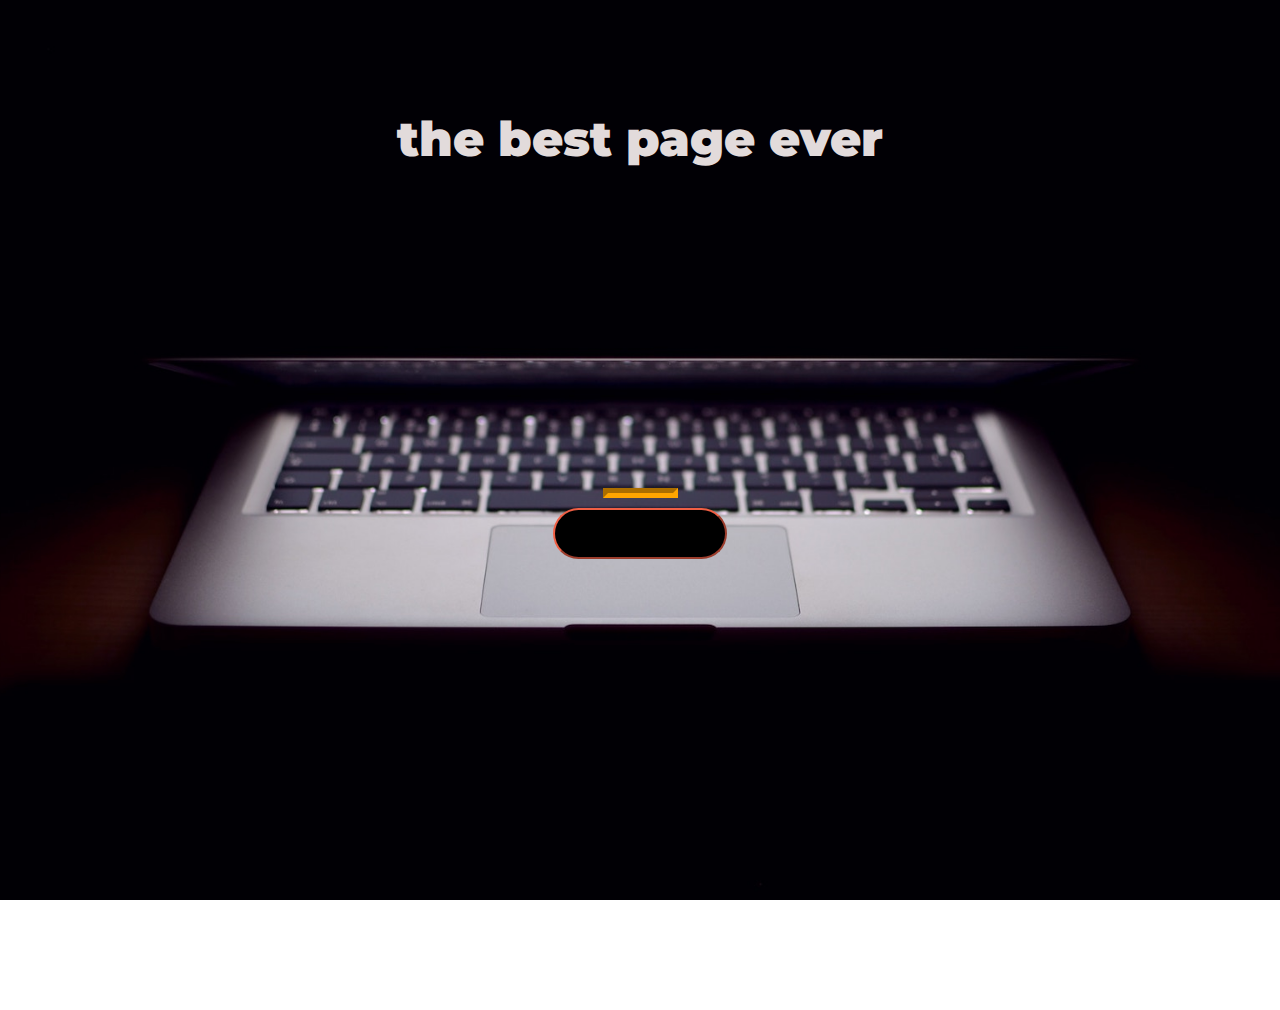
<file: index.html>
<!DOCTYPE html>
<html>
  <head>
    <title>chakib</title>
    <meta charset="utf-8">
    <meta name="viewport" content="width=device-width, initial-scale=1, shrink-to-fit=no">
    <link href="https://fonts.googleapis.com/css?family=Montserrat" rel="stylesheet">
    <link href="https://cdn.jsdelivr.net/npm/bootstrap@5.2.1/dist/css/bootstrap.min.css" rel="stylesheet" integrity="sha384-iYQeCzEYFbKjA/T2uDLTpkwGzCiq6soy8tYaI1GyVh/UjpbCx/TYkiZhlZB6+fzT" crossorigin="anonymous">    <!-- My own stylesheet -->
    <link href="style.css" rel="stylesheet">
  </head>
  <body>
      <div class="container d-flex align-items-center h-100">
        <div class="row">
          <header class="text-center col-12">
              <h1 class="text-uppercase">
                <strong>the best page ever</strong>
              </h1>
              
          </header>
          <div class="buffer"></div>
          <section class="text-center col-12">
            <hr>
            <a href="https://mailchi.mp/1116e8b89706/shico" ><button  class="btn btn-primary btn-xl">Find Out More</button></a>
          </section>
        </div>
        
      </div>
  </body>
</html>
</file>
<file: style.css>
body {
  background: url(headerimage.jpg) no-repeat center center fixed; 
  background-size: cover;
  height: 100vh;
  width: 100vh;
  font-family: 'Montserrat', sans-serif;
  justify-content: center;
  text-align: center;
  margin: 0 auto; 

}

hr {
  max-width: 65px;
  border-width: 5px;
  border-color:orange;
  margin: 0 auto; 
  margin-bottom: 10px;
}

h1 {
  margin-top: 110px;
  font-size: 3rem; 
  color: #e2dbdb;
}

.buffer {
  height: 18rem;
}

.btn {
  font-weight: 700;
  text-transform: uppercase;
  border-radius: 300px;
}

.btn-primary {
  background-color: black;
  border-color: #F05F44;
  --bs-btn-hover-bg: #ee4b08;
  --bs-btn-hover-border-color: #ee4b08; 
}

.btn-primary:hover {
  background-color: #ee4b08;
  border-color: #ee4b08;
  border-width: 4px;
  cursor: pointer;
}

.btn-xl {
  padding: 1rem 2rem; 
}
</file>
